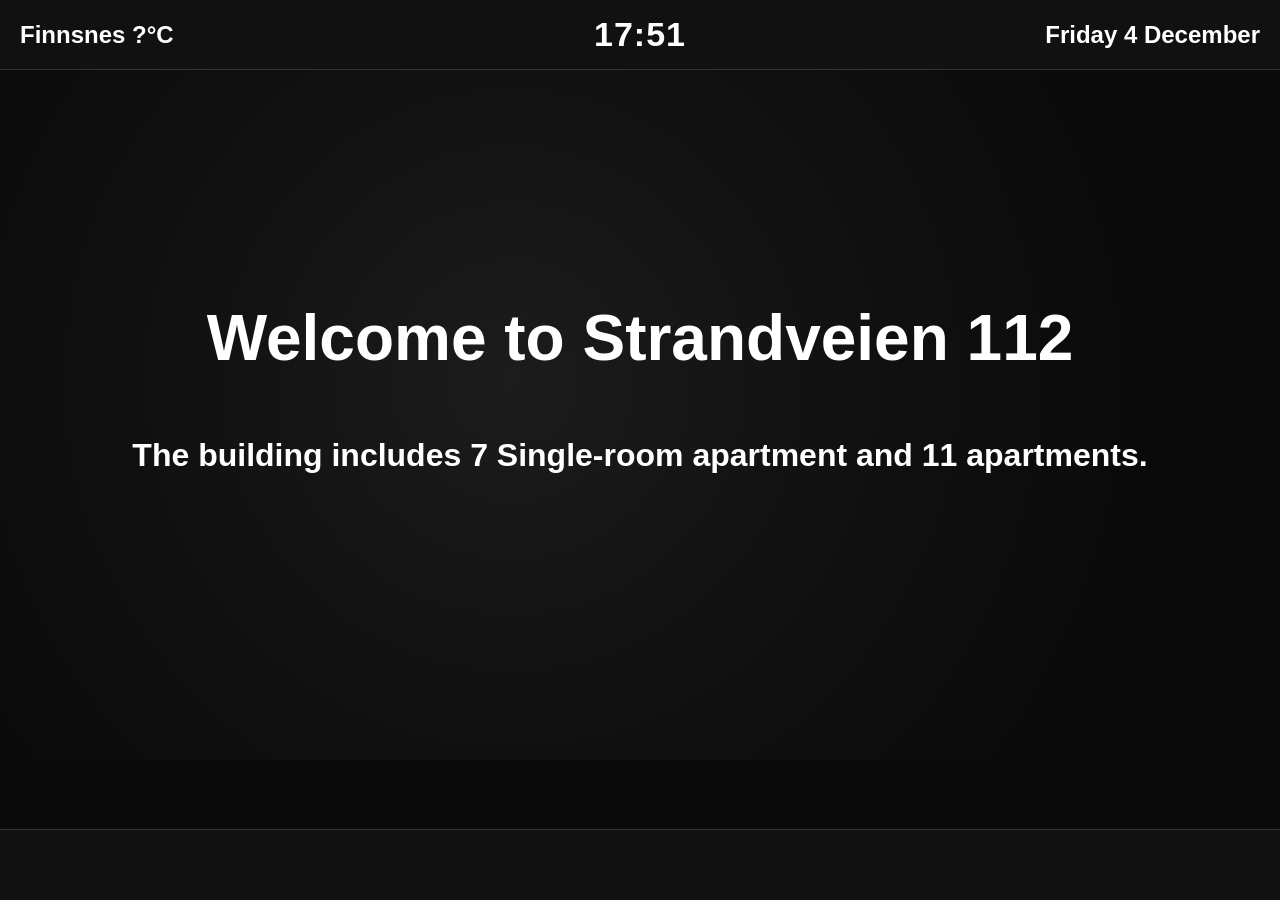
<file: index.html>
<!DOCTYPE html>
<html lang="en">
<head>
<meta charset="UTF-8">
<title>Strandveien 112</title>
<link rel="stylesheet" href="style.css">
</head>

<body>

<div class="topbar">
  <div id="top-left"></div>
  <div id="top-center"></div>
  <div id="top-right"></div>
</div>

<div id="slide"></div>

<div class="ticker">
  <div id="ticker-text"></div>
</div>

<script src="script.js"></script>
</body>
</html>
</file>
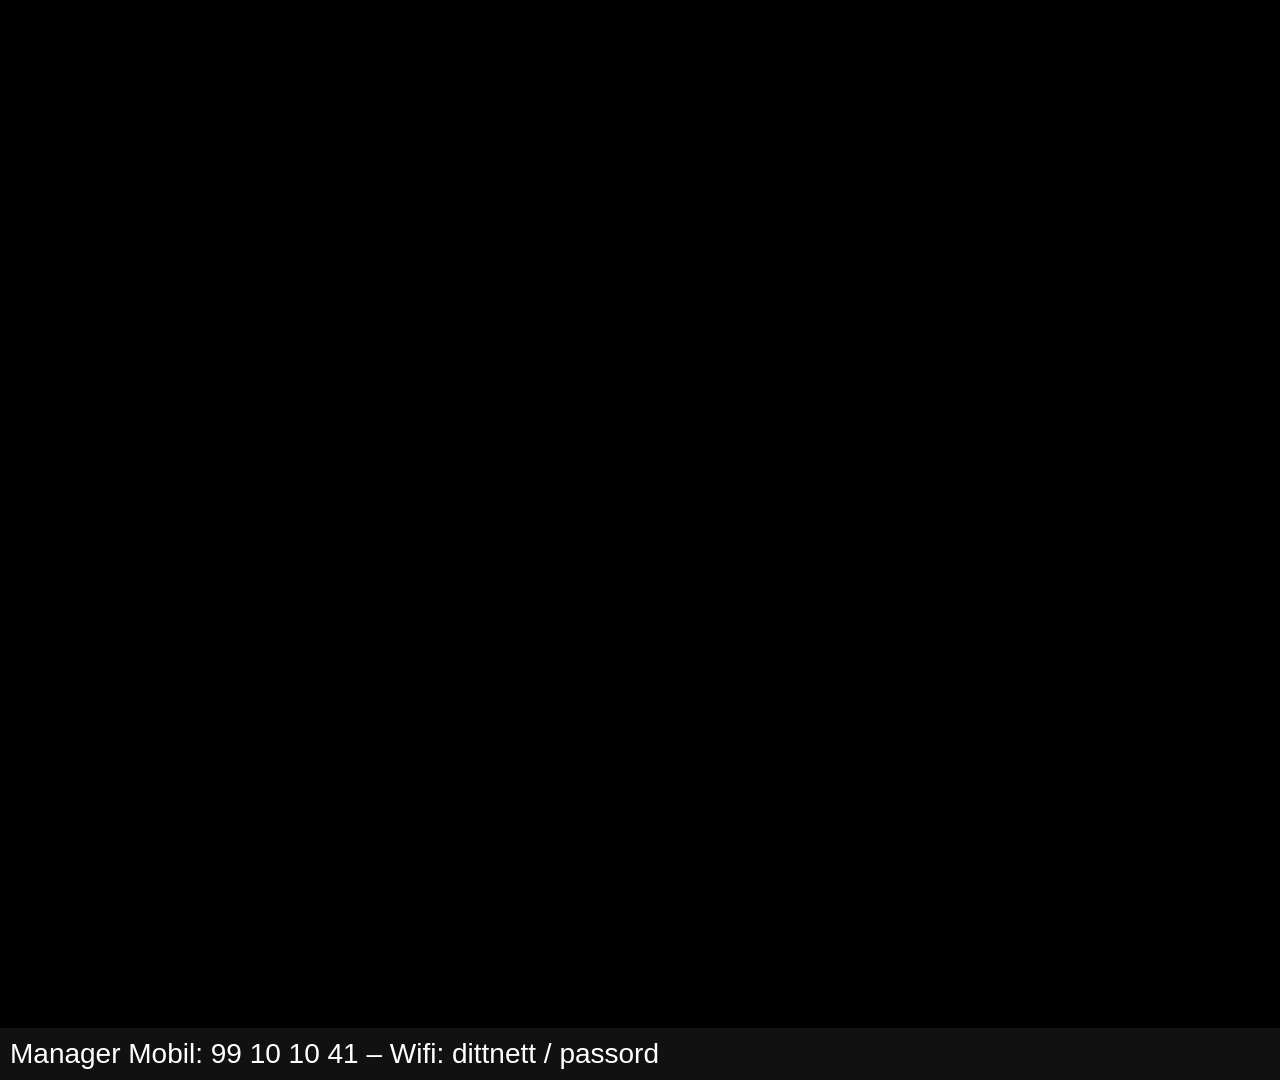
<file: Index.html>
<!DOCTYPE html>
<html>
<head>
<meta charset="utf-8">
<meta name="viewport" content="width=device-width, initial-scale=1.0">
<meta http-equiv="refresh" content="3600">
<title>Infoskjerm</title>

<style>
body{
    margin:0;
    overflow:hidden;
    background:#000;
    color:white;
    font-family:Arial, Helvetica, sans-serif;
}

.container{
    width:1920px;
    height:1080px;
    position:relative;
}

#clock{
    position:absolute;
    top:40px;
    right:60px;
    font-size:60px;
}

#ticker{
    position:absolute;
    bottom:0;
    width:100%;
    background:#111;
    padding:10px;
    font-size:28px;
}
</style>
</head>

<body>

<div class="container">

<div id="clock"></div>

<div id="ticker">
Manager Mobil: 99 10 10 41 – Wifi: dittnett / passord
</div>

</div>

<script>
function updateClock(){
    const now = new Date();
    document.getElementById("clock").innerHTML =
        now.toLocaleTimeString('no-NO');
}
setInterval(updateClock,1000);
updateClock();
</script>

</body>
</html>
</file>
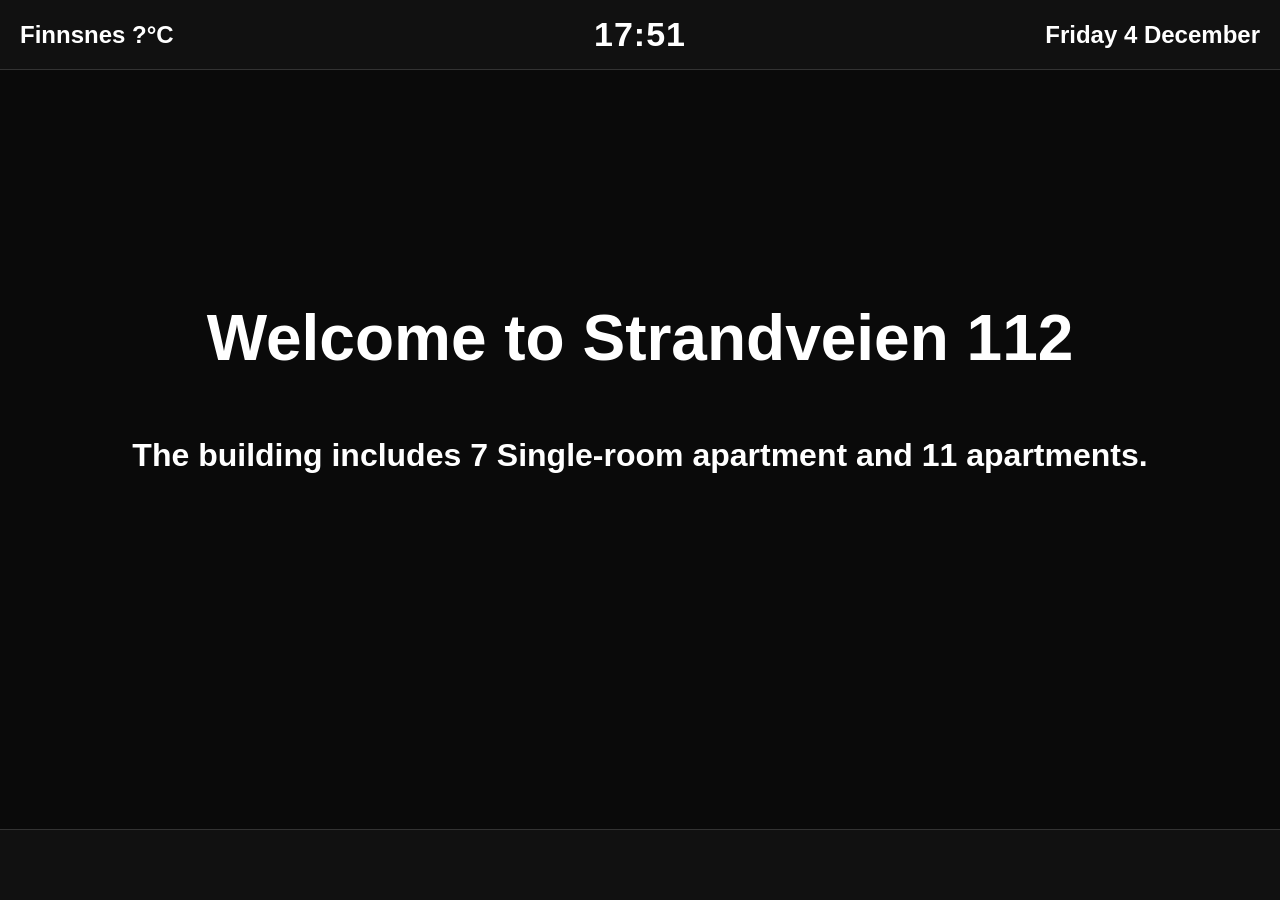
<file: Rigg24/index.html>
<!DOCTYPE html>
<html lang="en">
<head>
<meta charset="UTF-8">
<title>Rigg Aspeveien 2</title>
<link rel="stylesheet" href="style.css">
</head>

<body>

<div class="topbar">
  <div id="top-left"></div>
  <div id="top-center"></div>
  <div id="top-right"></div>
</div>

<div id="slide"></div>

<div class="ticker">
  <div id="ticker-text"></div>
</div>

<script src="script.js"></script>
</body>
</html>
</file>
<file: style.css>
/* BASE */
body {
  margin: 0;
  background: #0a0a0a;
  color: white;
  font-family: 'Montserrat', sans-serif;
  overflow: hidden;
}

/* TOP BAR */
.topbar {
  position: fixed;
  top: 0;
  width: 100%;
  height: 70px;
  background: #111;
  border-bottom: 1px solid #333;

  display: grid;
  grid-template-columns: 1fr auto 1fr;
  align-items: center;

  padding: 0 20px;
  box-sizing: border-box;
  z-index: 10;
}

/* LEFT (temp) */
#top-left {
  justify-self: start;
  font-size: 24px;
  font-weight: bold;
  white-space: nowrap;
}

/* CENTER (clock) */
#top-center {
  justify-self: center;
  font-size: 34px;
  font-weight: bold;
  letter-spacing: 1px;
}

/* RIGHT (date) */
#top-right {
  justify-self: end;
  font-size: 24px;
  font-weight: bold;
  white-space: nowrap;
}

/* SLIDE AREA */
#slide {
  height: calc(100vh - 140px);

  display: flex;
  flex-direction: column;
  justify-content: center;
  align-items: center;

  width: 100vw;
  text-align: center;

  padding: 80px;
  box-sizing: border-box;

  gap: 40px;  /* 🔥 litt mer luft */

  /* 🔥 bedre gradient */
  background: radial-gradient(circle at 40% center,
    #1c1c1c 0%,
    #121212 35%,
    #0a0a0a 75%
  );

  opacity: 1;
  transition: opacity 0.6s ease;
}

/* TITTEL */
#slide h2 {
  font-size: 64px;
  opacity: 1;
  text-align: center;
}

#slide h1 {
  font-size: 32px;
  line-height: 1.7;
  max-width: 1200px;
  margin-bottom: 30px;
  text-align: center;
}
#slide ul {
  list-style: none;
  padding: 0;
  margin: 0;
  font-size: 38px;
  line-height: 1.6;
  max-width: 900px;
}

#slide li {
  margin: 10px 0;
}
#slide ul {
  list-style: none;
  padding: 0;
  margin: 0;
}
.alert {
  color: #ff3b3b;
  font-weight: 800;
  font-size: 1.2em;
  text-shadow: 0 0 10px rgba(255, 0, 0, 0.6);
}
/* TEKST */
#slide p {
  font-size: 42px;
  line-height: 1.4;
  max-width: 1400px;
}

/* TICKER */
.ticker {
  position: fixed;
  bottom: 0;
  width: 100%;
  height: 70px;
  background: #111;
  border-top: 1px solid #333;
  overflow: hidden;
  display: flex;
  align-items: center;
}

/* TICKER TEXT */
#ticker-text {
  white-space: nowrap;
  padding-left: 100%;
  animation: scroll 35s linear infinite;
  font-size: 24px;
  letter-spacing: 1px;
}

/* SCROLL */
@keyframes scroll {
  from { transform: translateX(0); }
  to { transform: translateX(-100%); }
}

/* FADE EDGES (PRO LOOK) */
.ticker::before,
.ticker::after {
  content: "";
  position: absolute;
  width: 140px;
  height: 100%;
  z-index: 2;
  pointer-events: none;
}

.ticker::before {
  left: 0;
  background: linear-gradient(to right, #111, transparent);
}

.ticker::after {
  right: 0;
  background: linear-gradient(to left, #111, transparent);
}
</file>
<file: Rigg24/style.css>
/* BASE */
body {
  margin: 0;
  background: #0a0a0a;
  color: white;
  font-family: 'Montserrat', sans-serif;
  overflow: hidden;
}

/* TOP BAR */
.topbar {
  position: fixed;
  top: 0;
  width: 100%;
  height: 70px;
  background: #111;
  border-bottom: 1px solid #333;

  display: grid;
  grid-template-columns: 1fr auto 1fr;
  align-items: center;

  padding: 0 20px;
  box-sizing: border-box;
  z-index: 10;
}

/* LEFT (temp) */
#top-left {
  justify-self: start;
  font-size: 24px;
  font-weight: bold;
  white-space: nowrap;
}

/* CENTER (clock) */
#top-center {
  justify-self: center;
  font-size: 34px;
  font-weight: bold;
  letter-spacing: 1px;
}

/* RIGHT (date) */
#top-right {
  justify-self: end;
  font-size: 24px;
  font-weight: bold;
  white-space: nowrap;
}

/* SLIDE AREA */
#slide {
  height: calc(100vh - 140px);
  gap: 30px;
  display: flex;
  flex-direction: column;
  justify-content: center;
  align-items: center;

  width: 100vw;   /* 🔥 ekte fullskjerm */

  text-align: center;
  padding: 80px;

  box-sizing: border-box;

  /* FADE */
  opacity: 1;
  transition: opacity 0.6s ease;
}

/* TITTEL */
#slide h2 {
  font-size: 64px;
  opacity: 1;
  text-align: center;
}

#slide h1 {
  font-size: 32px;
  line-height: 1.7;
  max-width: 1200px;
  margin-bottom: 30px;
  text-align: center;
}
#slide ul {
  list-style: none;
  padding: 0;
  margin: 0;
  font-size: 38px;
  line-height: 1.6;
  max-width: 900px;
}

#slide li {
  margin: 10px 0;
}
#slide ul {
  list-style: none;
  padding: 0;
  margin: 0;
}
.alert {
  color: #ff3b3b;
  font-weight: 800;
  font-size: 1.2em;
  text-shadow: 0 0 10px rgba(255, 0, 0, 0.6);
}
/* TEKST */
#slide p {
  font-size: 42px;
  line-height: 1.4;
  max-width: 1400px;
}

/* TICKER */
.ticker {
  position: fixed;
  bottom: 0;
  width: 100%;
  height: 70px;
  background: #111;
  border-top: 1px solid #333;
  overflow: hidden;
  display: flex;
  align-items: center;
}

/* TICKER TEXT */
#ticker-text {
  white-space: nowrap;
  padding-left: 100%;
  animation: scroll 35s linear infinite;
  font-size: 24px;
  letter-spacing: 1px;
}

/* SCROLL */
@keyframes scroll {
  from { transform: translateX(0); }
  to { transform: translateX(-100%); }
}

/* FADE EDGES (PRO LOOK) */
.ticker::before,
.ticker::after {
  content: "";
  position: absolute;
  width: 140px;
  height: 100%;
  z-index: 2;
  pointer-events: none;
}

.ticker::before {
  left: 0;
  background: linear-gradient(to right, #111, transparent);
}

.ticker::after {
  right: 0;
  background: linear-gradient(to left, #111, transparent);
}
</file>
